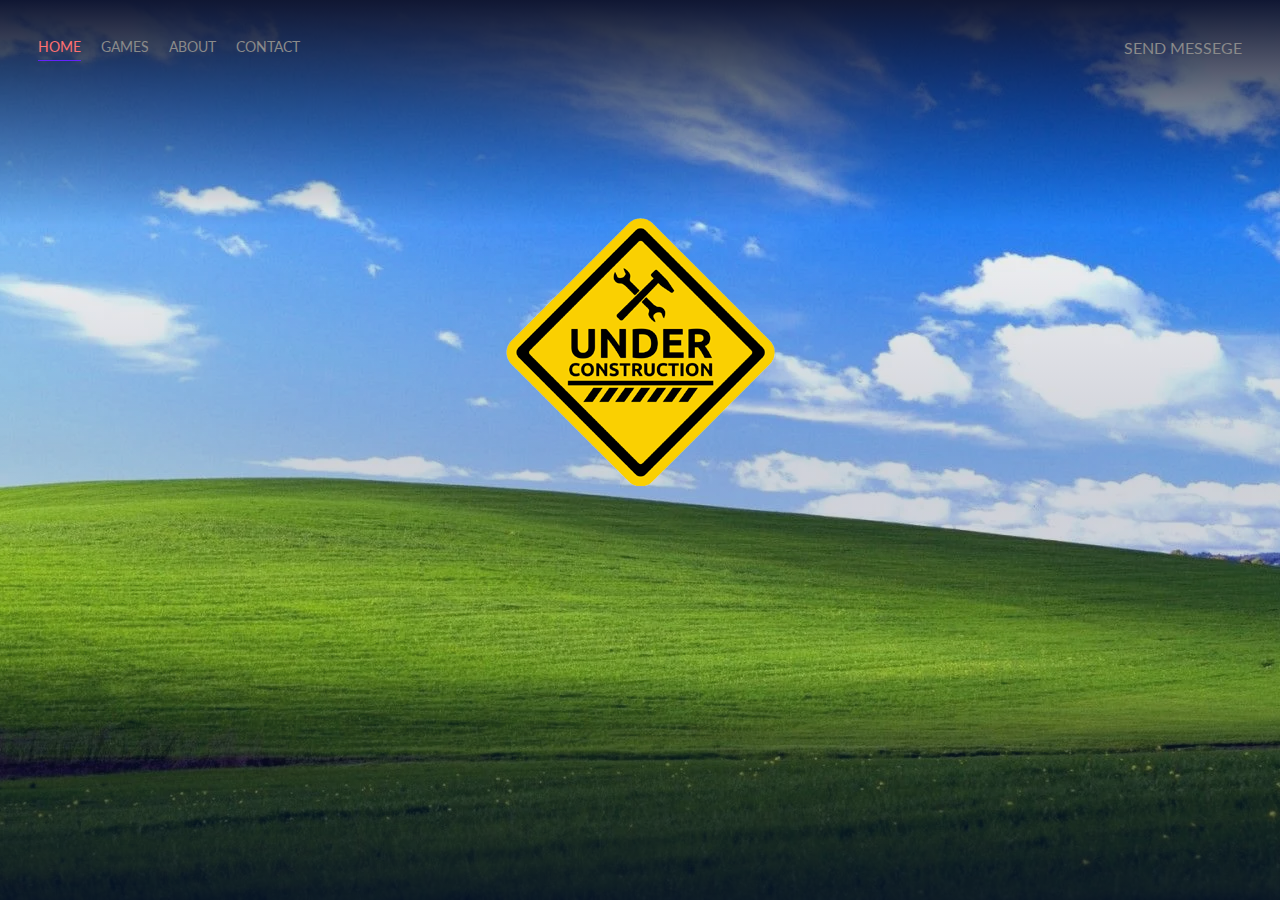
<file: Home.html>
<!DOCTYPE html>
<html lang='en'>

<head>
  <meta charset='UTF-8'>
  <title>Home</title>
  <link rel="icon" type="image/x-icon" href="Other Pages from Home/favicon.ico" />
  <link href="https://fonts.googleapis.com/css?family=Lato" rel="stylesheet">
  <link rel="stylesheet" href="Css/styles.css">
</head>

<body>
  <section class="header">

  <div class="container">
    <div class="nav-wrapper">
      <div class="left-side">
        <div class="nav-link-wrapper active-nav-link">
          <a href="Home.html">Home</a>
        </div>
       
        <div class="nav-link-wrapper">
            <a href="Other Pages from Home/Games Home page.html">Games</a>
          </div>

        <div class="nav-link-wrapper">
          <a href="Other Pages from Home/about.html">About</a>
        </div>

        <div class="nav-link-wrapper">
            <a href="Other Pages from Home/Contact.html">Contact</a>
          </div>

          

      </div>

      <div class="right-side">
        <div class="nav-link-wrapper">
            <a href="Other Pages from Home/LOGIN.html">SEND MESSEGE</a>
          </div>
      </div>
    </div>

    
    
      <br> <br> <br> <br> <br> <br>
      <a href="Home.html"><center><img src="UC2.png"></center></a>
    
   
  
    
    
        
      
        

  </div>
</section>
</body>

</html>
</file>
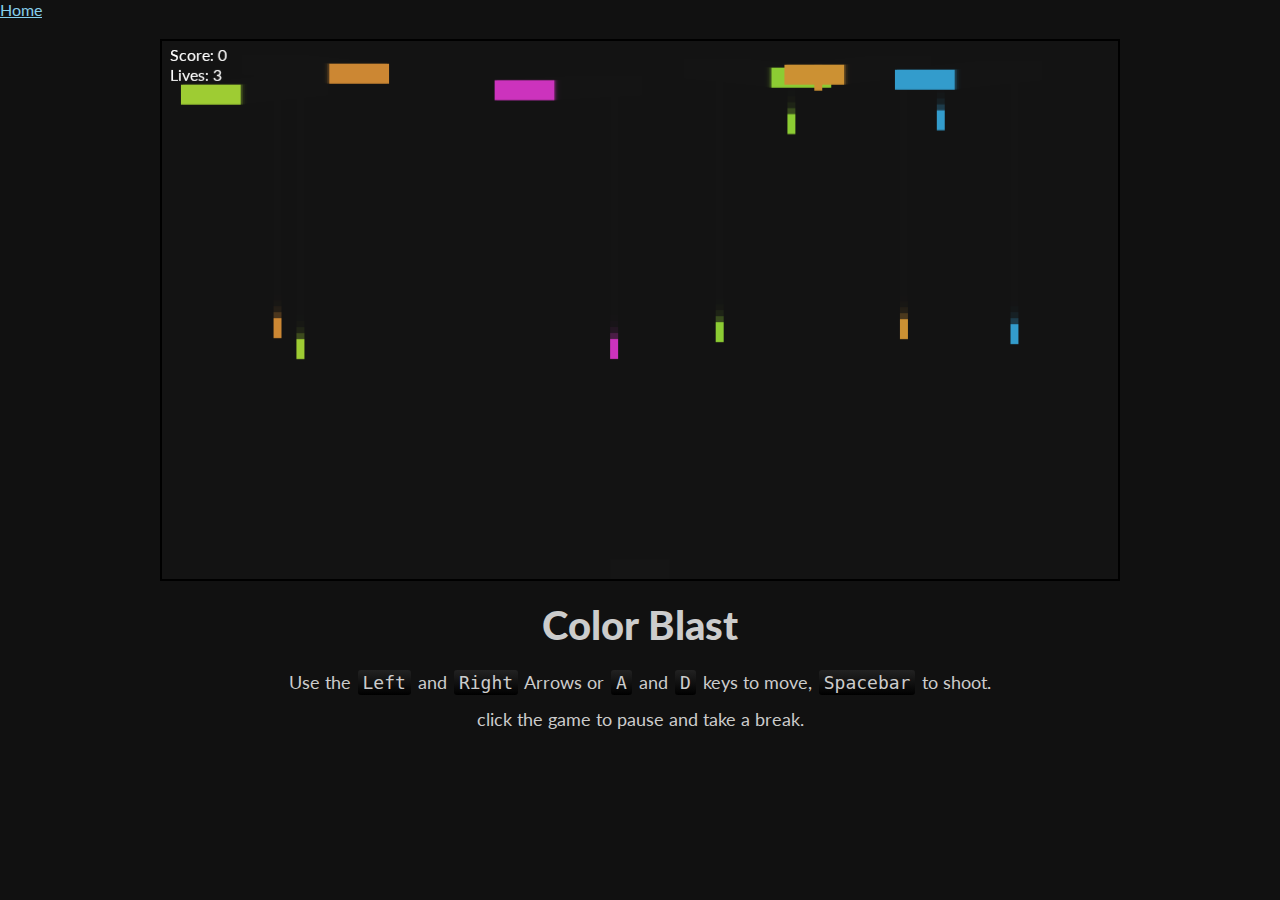
<file: Other Pages from Home/Games/ColorShoot.html>
<!DOCTYPE html>
<html lang='en'>
<!-----map location-->
<head>
  <meta charset='UTF-8'>
  <title>Location</title>
  <link href="https://fonts.googleapis.com/css?family=Lato" rel="stylesheet">
  <link rel="stylesheet" href="colorcss.css">
</head>

<body>
  <section class="header">

  
        
          <a href="Home.html">Home</a>
        
       
     
      
      <div class="container">
        <div class="game-wrap">
          <canvas width="960px" height="540" id="game"></canvas>
          <article class="content">
            <h1 class="title"><span>C</span><span>o</span><span>l</span><span>o</span><span>r</span><span> </span><span>B</span><span>l</span><span>a</span><span>s</span><span>t</span></h1>
      
            <p>Use the <code>Left</code> and <code>Right</code> Arrows or <code>A</code> and <code>D</code> keys to move, <code>Spacebar</code> to shoot.</p>
      
            <p>click the game to pause and take a break. </p>
          </article>
        </div>
      </div>
     
  

      
    

    
    
      <script src="colorjs.js"></script>
      
    
   
  
      
    
        
      
        

  
</section>
</body>

</html>
</file>
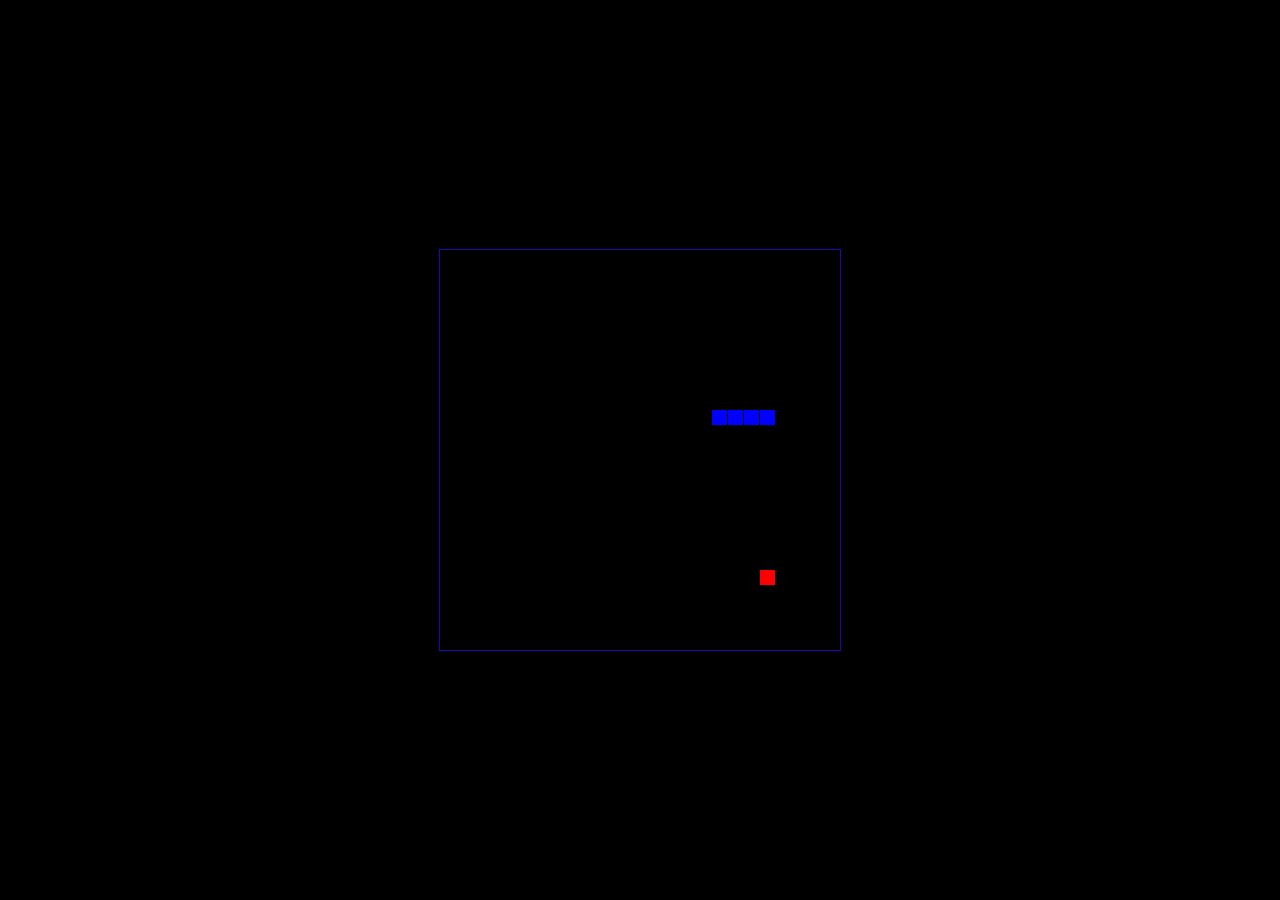
<file: Other Pages from Home/Games/snakeHTML.html>
<!DOCTYPE html>
<html>
<head>
  <title></title>
  <style>
  html, body {
    height: 100%;
    margin: 0;
  }

  body {
    background: black;
    display: flex;
    align-items: center;
    justify-content: center;
  }
  canvas {
    border: 1px solid rgba(64, 0, 240, 0.719);
  }
  </style>
</head>
<body>
<canvas width="400" height="400" id="game"></canvas>
<script>
var canvas = document.getElementById('game');
var context = canvas.getContext('2d');

var grid = 16;
var count = 0;
  
var snake = {
  x: 160,
  y: 160,
  
  // snake velocity. moves one grid length every frame in either the x or y direction
  dx: grid,
  dy: 0,
  
  // keep track of all grids the snake body occupies
  cells: [],
  
  // length of the snake. grows when eating an apple
  maxCells: 4
};
var apple = {
  x: 320,
  y: 320
};

// get random whole numbers in a specific range
// @see https://stackoverflow.com/a/1527820/2124254
function getRandomInt(min, max) {
  return Math.floor(Math.random() * (max - min)) + min;
}

// game loop
function loop() {
  requestAnimationFrame(loop);

  // slow game loop to 15 fps instead of 60 (60/15 = 4)
  if (++count < 4) {
    return;
  }

  count = 0;
  context.clearRect(0,0,canvas.width,canvas.height);

  // move snake by it's velocity
  snake.x += snake.dx;
  snake.y += snake.dy;

  // wrap snake position horizontally on edge of screen
  if (snake.x < 0) {
    snake.x = canvas.width - grid;
  }
  else if (snake.x >= canvas.width) {
    snake.x = 0;
  }
  
  // wrap snake position vertically on edge of screen
  if (snake.y < 0) {
    snake.y = canvas.height - grid;
  }
  else if (snake.y >= canvas.height) {
    snake.y = 0;
  }

  // keep track of where snake has been. front of the array is always the head
  snake.cells.unshift({x: snake.x, y: snake.y});

  // remove cells as we move away from them
  if (snake.cells.length > snake.maxCells) {
    snake.cells.pop();
  }

  // draw apple
  context.fillStyle = 'red';
  context.fillRect(apple.x, apple.y, grid-1, grid-1);

  // draw snake one cell at a time
  context.fillStyle = 'blue';
  snake.cells.forEach(function(cell, index) {
    
    // drawing 1 px smaller than the grid creates a grid effect in the snake body so you can see how long it is
    context.fillRect(cell.x, cell.y, grid-1, grid-1);  

    // snake ate apple
    if (cell.x === apple.x && cell.y === apple.y) {
      snake.maxCells++;

      // canvas is 400x400 which is 25x25 grids 
      apple.x = getRandomInt(0, 25) * grid;
      apple.y = getRandomInt(0, 25) * grid;
    }

    // check collision with all cells after this one (modified bubble sort)
    for (var i = index + 1; i < snake.cells.length; i++) {
      
      // snake occupies same space as a body part. reset game
      if (cell.x === snake.cells[i].x && cell.y === snake.cells[i].y) {
        snake.x = 160;
        snake.y = 160;
        snake.cells = [];
        snake.maxCells = 4;
        snake.dx = grid;
        snake.dy = 0;

        apple.x = getRandomInt(0, 25) * grid;
        apple.y = getRandomInt(0, 25) * grid;
      }
    }
  });
}

// listen to keyboard events to move the snake
document.addEventListener('keydown', function(e) {
  // prevent snake from backtracking on itself by checking that it's 
  // not already moving on the same axis (pressing left while moving
  // left won't do anything, and pressing right while moving left
  // shouldn't let you collide with your own body)
  
  // left arrow key
  if (e.which === 37 && snake.dx === 0) {
    snake.dx = -grid;
    snake.dy = 0;
  }
  // up arrow key
  else if (e.which === 38 && snake.dy === 0) {
    snake.dy = -grid;
    snake.dx = 0;
  }
  // right arrow key
  else if (e.which === 39 && snake.dx === 0) {
    snake.dx = grid;
    snake.dy = 0;
  }
  // down arrow key
  else if (e.which === 40 && snake.dy === 0) {
    snake.dy = grid;
    snake.dx = 0;
  }
});

// start the game
requestAnimationFrame(loop);
</script>
</body>
</html>
</file>
<file: Css/styles.css>
body {
    font-family: "Lato", sans-serif;
    margin: 0px;
  }

  
.logo{

    width: 1080px;
    height: 500px;
  } 

.header{
 min-height: 100vh;
 width: 100%;
 background-image: linear-gradient(rgb(16, 23, 51),rgba(41, 51, 88, 0.062),rgba(41, 51, 88, 0.219),rgba(41, 51, 88, 0.219), rgba(0, 8, 48, 0.767) ), url(1180907.webp);
 
	background-size: cover;
	background-position: center 

}





.cyber{
  height: 1080px;
  width: 1920px;
  background-image: linear-gradient(rgba(4,9,30,0.7), rgba(4,9,30,0.7) ), url(1180907.webp);
 
 }



  .container {
    display: grid;
    grid-template-columns: 1fr;
  }
  
  .nav-wrapper {
    display: flex;
    justify-content: space-between;
    padding: 38px;
  }
  
  .left-side {
    display: flex;
  }
  
  .nav-wrapper > .left-side > div {
    margin-right: 20px;
    text-transform: uppercase;
    font-size: 0.9rem;
  }

  
  .nav-link-wrapper {
    height: 22px;
    border-bottom: 1px solid transparent;
    transition: border-bottom 0.5s;
  }
  
  .active-nav-link {
    border-bottom: 1px solid rgb(100, 34, 255);
  }
  
  .active-nav-link a {
    color: rgb(255, 113, 113) !important;
  }
  
 
  .nav-link-wrapper a {
    color: #8a8a8a;
    text-decoration: none;
    transition: color 0.5s;
  }
  
  .nav-link-wrapper:hover {
    border-bottom: 1px solid rgb(131, 103, 255);
  }
  
  .nav-link-wrapper a:hover {
    color: rgb(131, 103, 255);
  }


  
  .portfolio-items-wrapper {
    display: grid;
    grid-template-columns: 1fr 1fr 1fr;
  }
  
  .portfolio-item-wrapper {
    position: relative;
  }
  
  .portfolio-img-background {
    background-size: cover;
    background-position: center;
    background-repeat: no-repeat;
    height: 350px;
    width: 100%;
  }
  
  .img-text-wrapper {
    position: absolute;
    top: 0;
    display: flex;
    flex-direction: column;
    justify-content: center;
    align-items: center;
    height: 100%;
    text-align: center;
    padding-left: 100px;
    padding-right: 100px;
  }
  
  .img-text-wrapper .subtitle {
    transition: 1s;
    color: transparent;
  }
  
  .image-blur {
    transition: 1s;
    filter: brightness(10%);
  }
  
  .img-text-wrapper:hover .subtitle {
    color: lightseagreen;
    font-weight: 600;
  }
  
  .logo-wrapper img {
    width: 50%;
    margin-bottom: 20px;
  }
  
  .two-column-wrapper {
    display: grid;
    grid-template-columns: 1fr 1fr;
  }
  
  .profile-image-wrapper img {
    width: 100%;
  }
  
  .profile-content-wrapper {
    padding: 30px;
  }
  
  .profile-content-wrapper h1 {
    color: lightseagreen;
  }

.conlink{

display: inline-block;
text-decoration: none;
color: rgb(101, 219, 255);
border: 1px solid #fff;
padding: 12px 34px;
font-size: 30px;
background: transparent;
position: relative;
cursor: pointer;
}


.conlink:hover {
  border: 1px solid #ffffff;
  background: #006eff;
  transition: 1s;


}

.location{
  height: 1080px;
  width: 100%;
  
 
 }
</file>
<file: Other Pages from Home/Games/colorcss.css>
@import url(https://fonts.googleapis.com/css?family=Lato:100,300,400,700);
* {
  margin: 0;
  padding: 0;
  -webkit-box-sizing: border-box;
  box-sizing: border-box;
}
html, body {
  height: 100%;
}
body {
  min-height: 100%;
  max-width: 100%;
  background: #111;
  font-family: Lato, sans-serif;
}
.container {
  min-height: 100%;
  max-width: 960px;
  margin: 0 auto;
}
.game-wrap {
  position: relative;
  padding: 20px 0 0;
}
canvas {
  position: relative;
  max-width: 100%;
  border: 2px solid black;
  max-height: 100%;
  display: block;
  margin: 0 auto;
}
.content {
  color: #ccc;
  text-align: center;
  padding: 0 20px;
}
p {
  margin: 10px 0;
  font-size: 18px;
  line-height: 1.5em;
}
code {
  background: #222;
  background: linear-gradient(#222, #000);
  line-height: 1.3em;
  display: inline-block;
  border-radius: 3px;
  font-family: monospace;
  padding: 1px 5px;
  margin: 0 2px;
}
a {
  color: skyblue;
  text-decoration: none;
  transition: .2s;
  &:hover {
    color: lighten(skyblue, 10%);
    text-decoration: underline;
  }
}
.title {
  font-size: 40px;
  font-weight: 900;
  margin: 20px 0;
  @for $i from 1 through 11 {
    span:nth-child(#{$i}){
      color: hsl($i * 30, 50%, 50%);
    }
  }
}
</file>
